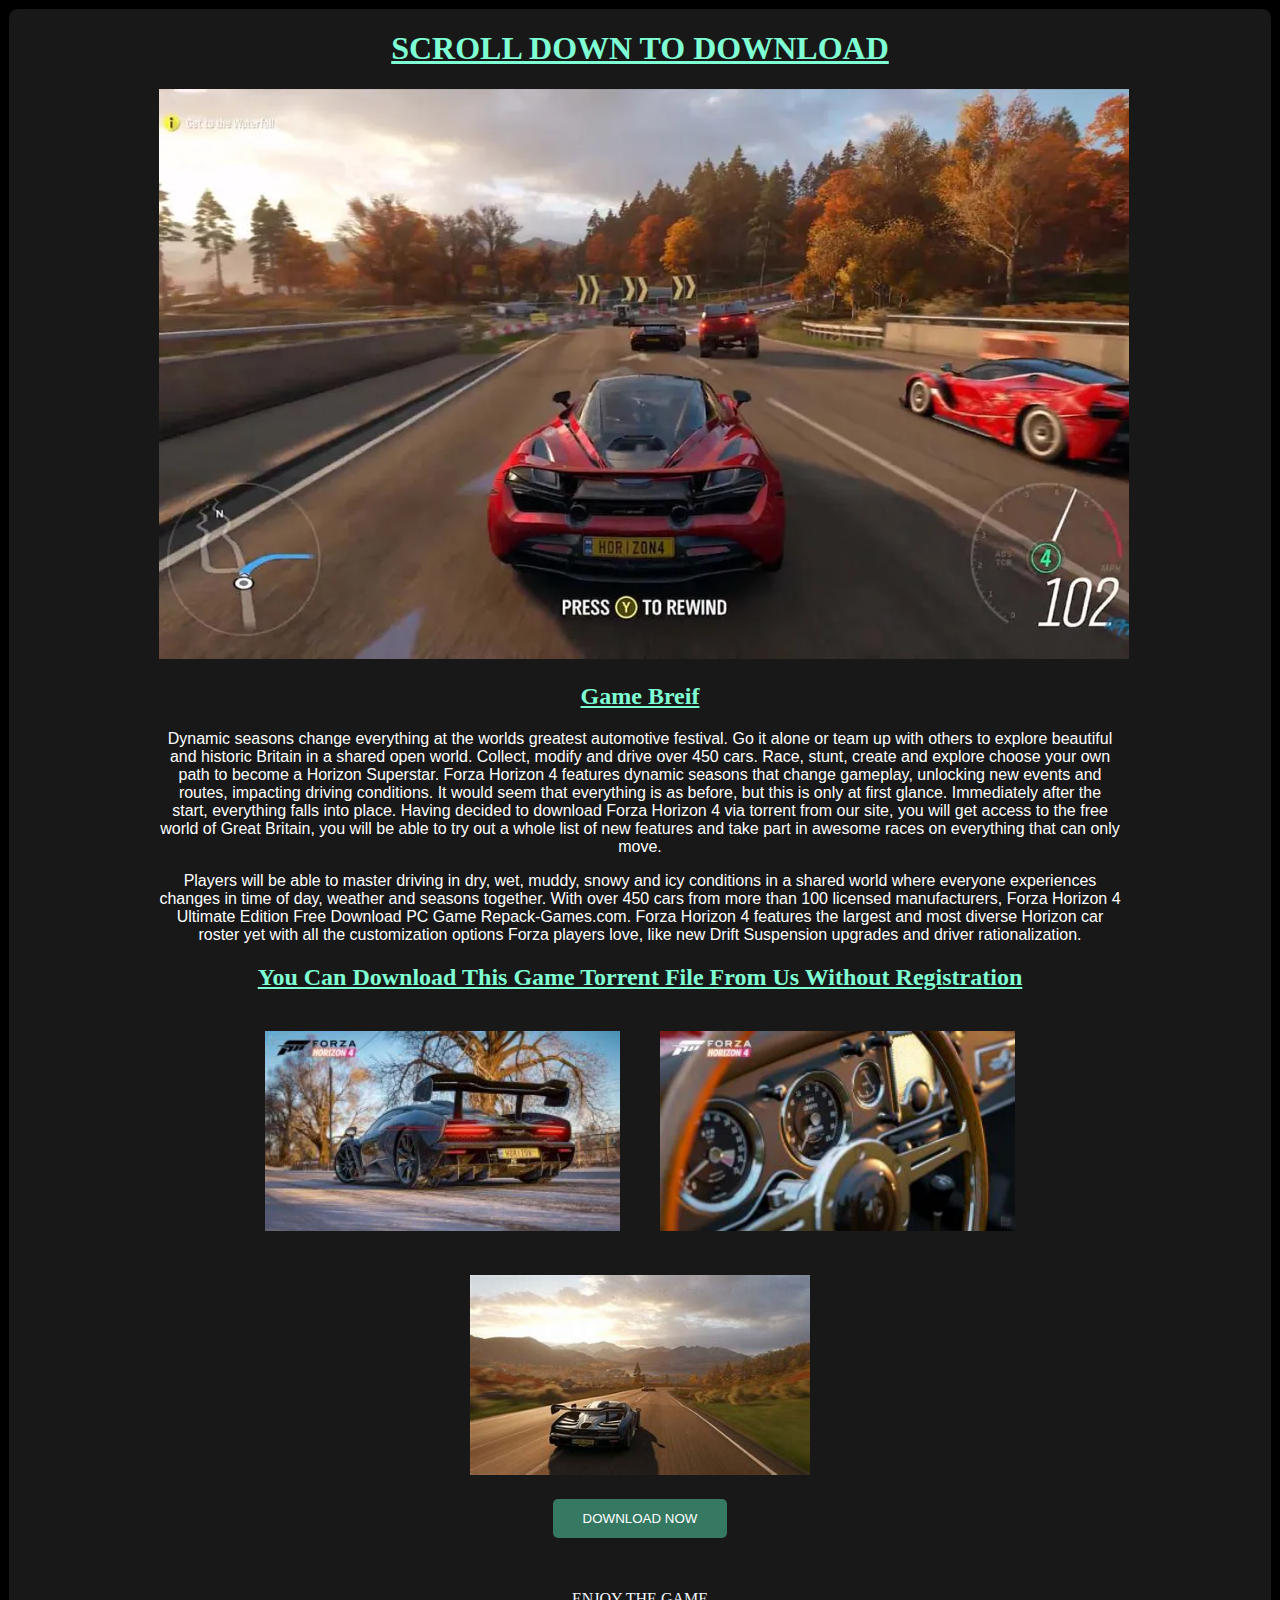
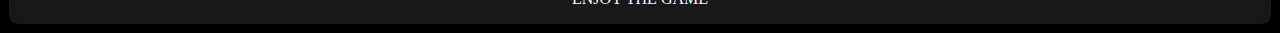
<file: project1/forza.html>
<!DOCTYPE html>
<html lang="en">
<head>
    <meta charset="UTF-8">
    <meta http-equiv="X-UA-Compatible" content="IE=edge">
    <meta name="viewport" content="width=device-width, initial-scale=1.0">
    <title>forza</title>
</head>
<body>
    <div class="container">
    <link rel="stylesheet" href="gta5.css">
    <center>
        <h1>SCROLL DOWN TO DOWNLOAD</h1>
        <img src="forza2.webp" alt="">
        <h2>Game Breif</h2>
        
        <p class="content">Dynamic seasons change everything at the worlds greatest automotive festival. Go it alone or team up with others to explore beautiful and historic Britain in a shared open world. Collect, modify and drive over 450 cars. Race, stunt, create and explore choose your own path to become a Horizon Superstar. Forza Horizon 4 features dynamic seasons that change gameplay, unlocking new events and routes, impacting driving conditions. It would seem that everything is as before, but this is only at first glance. Immediately after the start, everything falls into place. Having decided to download Forza Horizon 4 via torrent from our site, you will get access to the free world of Great Britain, you will be able to try out a whole list of new features and take part in awesome races on everything that can only move.</p>

        <p class="content">Players will be able to master driving in dry, wet, muddy, snowy and icy conditions in a shared world where everyone experiences changes in time of day, weather and seasons together. With over 450 cars from more than 100 licensed manufacturers, Forza Horizon 4 Ultimate Edition Free Download PC Game Repack-Games.com. Forza Horizon 4 features the largest and most diverse Horizon car roster yet with all the customization options Forza players love, like new Drift Suspension upgrades and driver rationalization. </p>
            <h2>You Can Download This Game Torrent File From Us Without Registration</h2>

        </center>
        <center>
            <img class="ss" src="ss2.webp" alt=""><img class="ss" src="ss22.webp" alt=""><img class="ss" src="ss23.jpeg" alt="">
        </center>
        <center>
            <a href="https://robgamers.com/wp-content/uploads/2020/08/RobGamers.com-FOrza-Horizon-4-Full-Pc-Game-Fit-Girl-Repack-Ultimate-Edition-Setup-2352301454F45675790A676AF234353345D4567068456FH4FPCGFGRGSDFGUE.torrent"><button class="download">DOWNLOAD NOW</button></a>
            <br><br><br>
            <p class="end">ENJOY THE GAME</p>
    </center>
    </div>
</body>
</html>
</file>
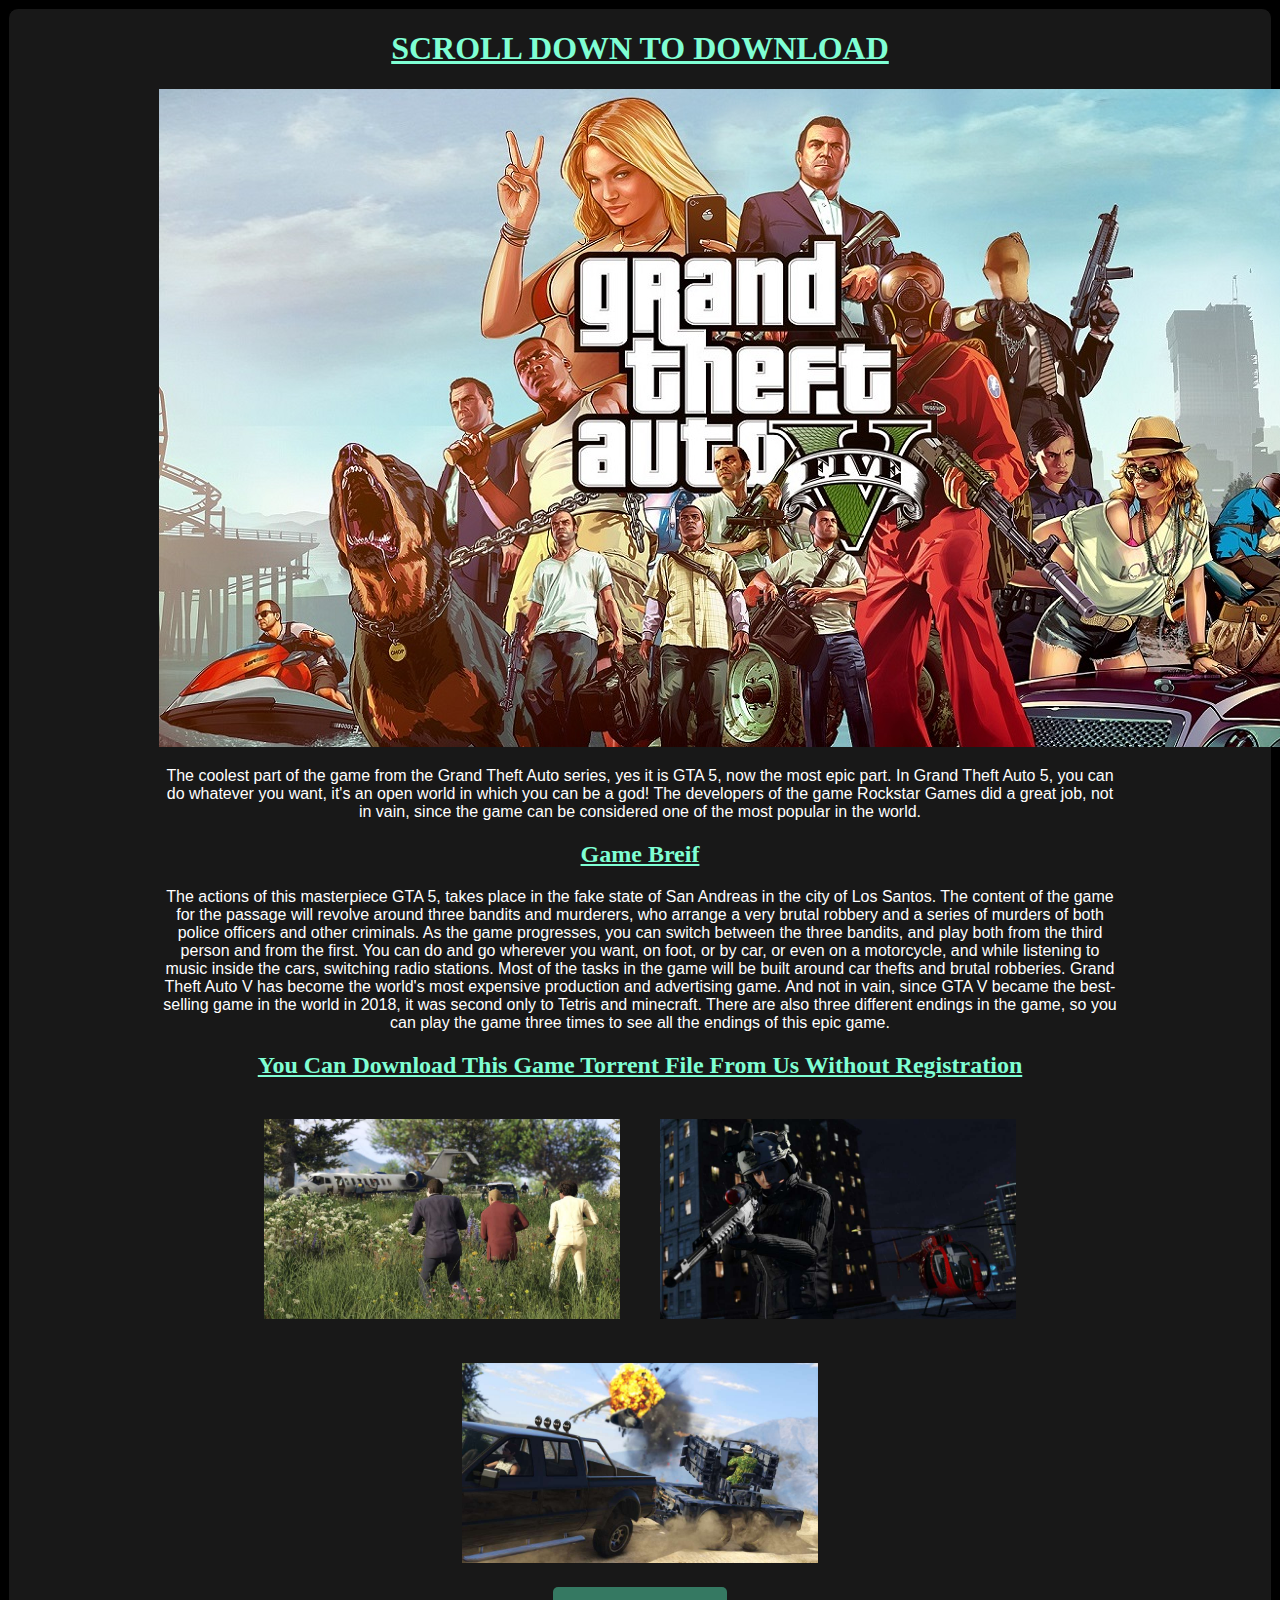
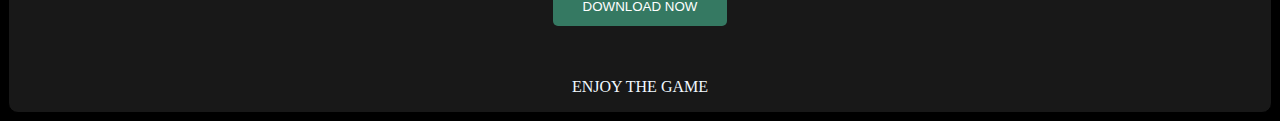
<file: project1/GTA5.html>
<!DOCTYPE html>
<html lang="en">
<head>
    <meta charset="UTF-8">
    <meta http-equiv="X-UA-Compatible" content="IE=edge">
    <meta name="viewport" content="width=device-width, initial-scale=1.0">
    <title>gta</title>
</head>
<body>
    <div class="container">
    <link rel="stylesheet" href="gta5.css">
    <center>
        <h1>SCROLL DOWN TO DOWNLOAD</h1>
        <img src="gta52.jpg" alt="">

        <p class="content">The coolest part of the game from the Grand Theft Auto series, yes it is GTA 5, now the most epic part. In Grand Theft Auto 5, you can do whatever you want, it's an open world in which you can be a god! The developers of the game Rockstar Games did a great job, not in vain, since the game can be considered one of the most popular in the world.</p>

        <h2>Game Breif</h2>
        <p class="content">The actions of this masterpiece GTA 5, takes place in the fake state of San Andreas in the city of Los Santos. The content of the game for the passage will revolve around three bandits and murderers, who arrange a very brutal robbery and a series of murders of both police officers and other criminals. As the game progresses, you can switch between the three bandits, and play both from the third person and from the first. You can do and go wherever you want, on foot, or by car, or even on a motorcycle, and while listening to music inside the cars, switching radio stations. Most of the tasks in the game will be built around car thefts and brutal robberies.

            Grand Theft Auto V has become the world's most expensive production and advertising game. And not in vain, since GTA V became the best-selling game in the world in 2018, it was second only to Tetris and minecraft. There are also three different endings in the game, so you can play the game three times to see all the endings of this epic game.</p>
            <h2>You Can Download This Game Torrent File From Us Without Registration</h2>

        </center>
        <center>
            <img class="ss" src="1.jpg" alt=""><img class="ss" src="2.jpg" alt=""><img class="ss" src="3.jpg" alt="">
        </center>
        <center>
            <a href="https://torrent4you.org/en/wp-content/uploads/grand-theft-auto-v.torrent"><button class="download">DOWNLOAD NOW</button></a>
            <br><br><br>
            <p class="end">ENJOY THE GAME</p>
    </center>
    </div>
</body>
</html>
</file>
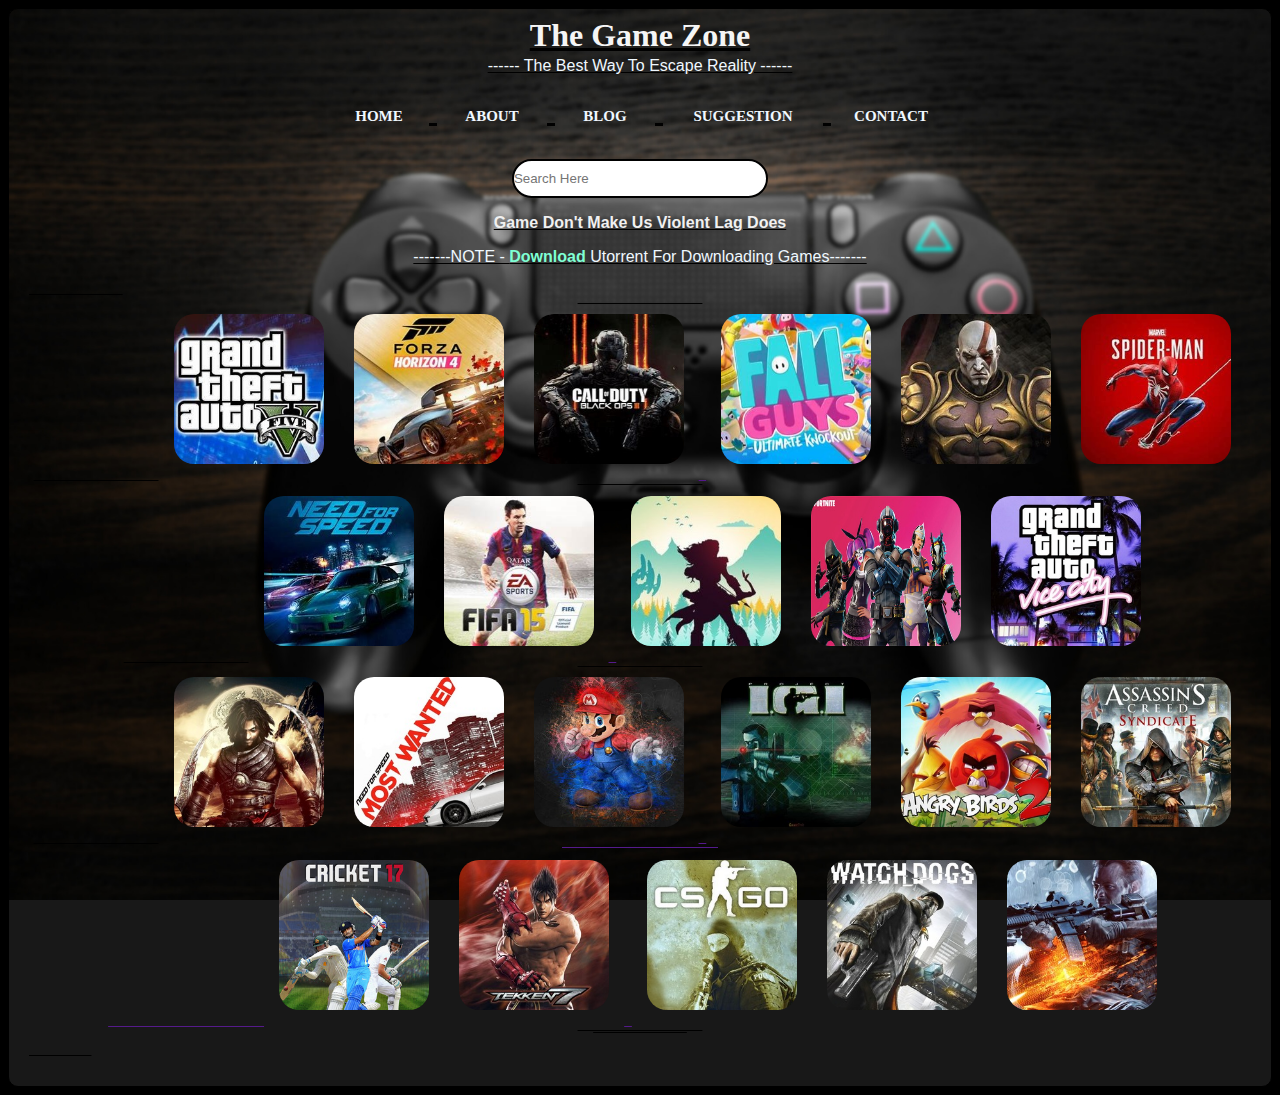
<file: project1/home.html>
<!DOCTYPE html>
<html lang="en">

<head>
    <meta charset="UTF-8">
    <meta http-equiv="X-UA-Compatible" content="IE=edge">
    <meta name="viewport" content="width=device-width, initial-scale=1.0">
    <title>home</title>
</head>
<link rel="stylesheet" href="https://fonts.googleapis.com/css?family=Sofia&effect=fire">

<body>
    <div class="container">
        <link rel="stylesheet" href="home.css">
        <div class="heading">
            <!-- <img class="logo" src="logo.png" alt=""> -->
            <h1>The Game Zone</h1>
        </div>
        <p class="secline">------ The Best Way To Escape Reality ------</p>
        
        <nav>
            <a class="navi" href="http://127.0.0.1:5500/home.html">HOME</a>
            <a class="navi" href="">ABOUT</a>
            <a class="navi" href="">BLOG</a>
            <a class="navi" href="suggestion1.html" target="_main99">SUGGESTION</a>
            <a class="navi" href="">CONTACT</a>
        </nav>
        <br>
        <center>
            <div class="search">
                <input placeholder="Search Here" type="text" class="textInput">
                
                <p class="lag">Game Don't Make Us Violent Lag Does</p>
                <p>-------NOTE - <a class="torrent" target="_main" href="https://www.utorrent.com/downloads/win/"> Download</a> Utorrent For Downloading Games-------</p>
            </div>
        </center>
        <pre>
            <div class="games">
                
                <a target="_main" href="GTA5.html"><img class="image" src="gta5.jpeg" alt=""></a><a target="_main2" href="forza.html"><img class="image"  src="forza.jpeg" alt=""></a><a href=""><img class="image"  src="cod.jpeg" alt=""></a><a href=""> <img class="image"  src="fall.jpeg" alt=""></a><a href=""><img class="image"  src="gow.jpeg" alt=""></a><a href=""><img class="image" src="spd.jpeg" alt=""></a>
                <br>
                <a href=""><img class="image"  src="nfs.jpeg" alt=""></a><a href=""><img class="image"  src="fifa.jpeg" alt=""></a><a href=""> <img class="image"  src="horizon.jpg" alt=""></a><a href=""><img class="image"  src="last.jpg" alt=""></a><a href=""><img class="image"  src="gtav.jpg" alt=""></a>
                
                <a href="https://torrent4you.org/en/gta-5/"><img class="image" src="pop.jpg" alt=""></a><a href=""><img class="image"  src="nfsm.jpeg" alt=""></a><a href=""><img class="image"  src="sm (1).jpg" alt=""></a><a href=""> <img class="image"  src="igi (1).jpg" alt=""></a><a href=""><img class="image"  src="angry (1).jpeg" alt=""></a><a href=""><img class="image" src="ass (1).jpg" alt=""></a><a href="">
                    <br>

                    <img class="image"  src="cric (1).jpg" alt=""></a><a href=""><img class="image"  src="taken (1).jpg" alt=""></a><a href=""> <img class="image"  src="csgo (1).jpeg" alt=""></a><a href=""><img class="image"  src="wd (1).jpeg" alt=""></a><a href=""><img class="image"  src="battel (1).jpeg" alt=""></a>
                <br>
            </div>
        </pre>
    </div>
    <script src="home.js"></script>
</body>
</html>
</file>
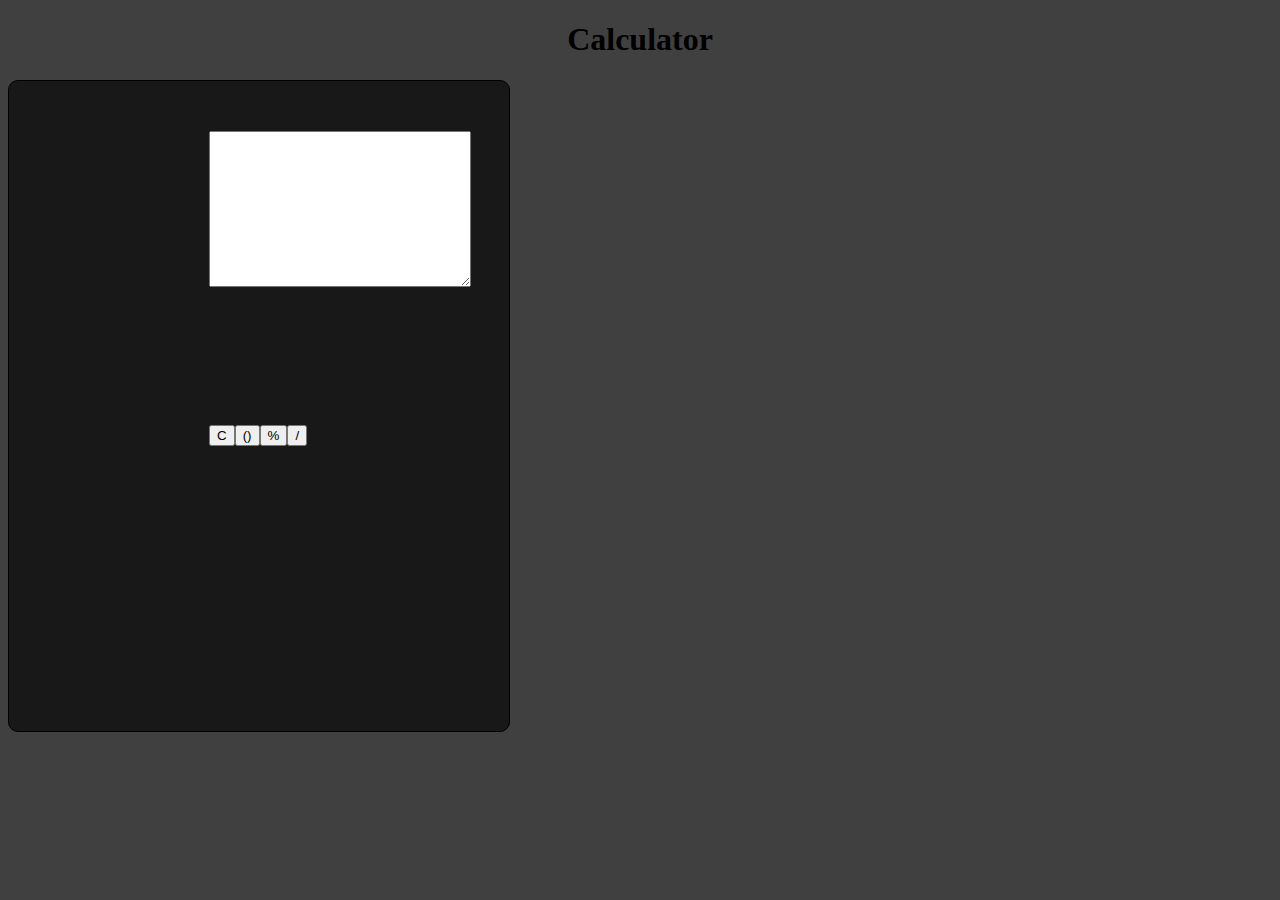
<file: project1/jstry.html>
<!DOCTYPE html>
<html lang="en">
<head>
    <meta charset="UTF-8">
    <meta http-equiv="X-UA-Compatible" content="IE=edge">
    <meta name="viewport" content="width=device-width, initial-scale=1.0">
    <title>Document</title>
</head>
<body>
    <center>
    <h1>Calculator</h1>
</center>
    <div class="container">
        <div>
            <textarea class="area" name="area" id="" cols="30" rows="10"></textarea>
        </div>
        <div class="row1">
        <button>C</button><button>()</button><button>%</button><button>/</button>
    </div>
    </div>
    <link rel="stylesheet" href="calci.css">
    <script src="js.js"></script>
</body>
</html>
</file>
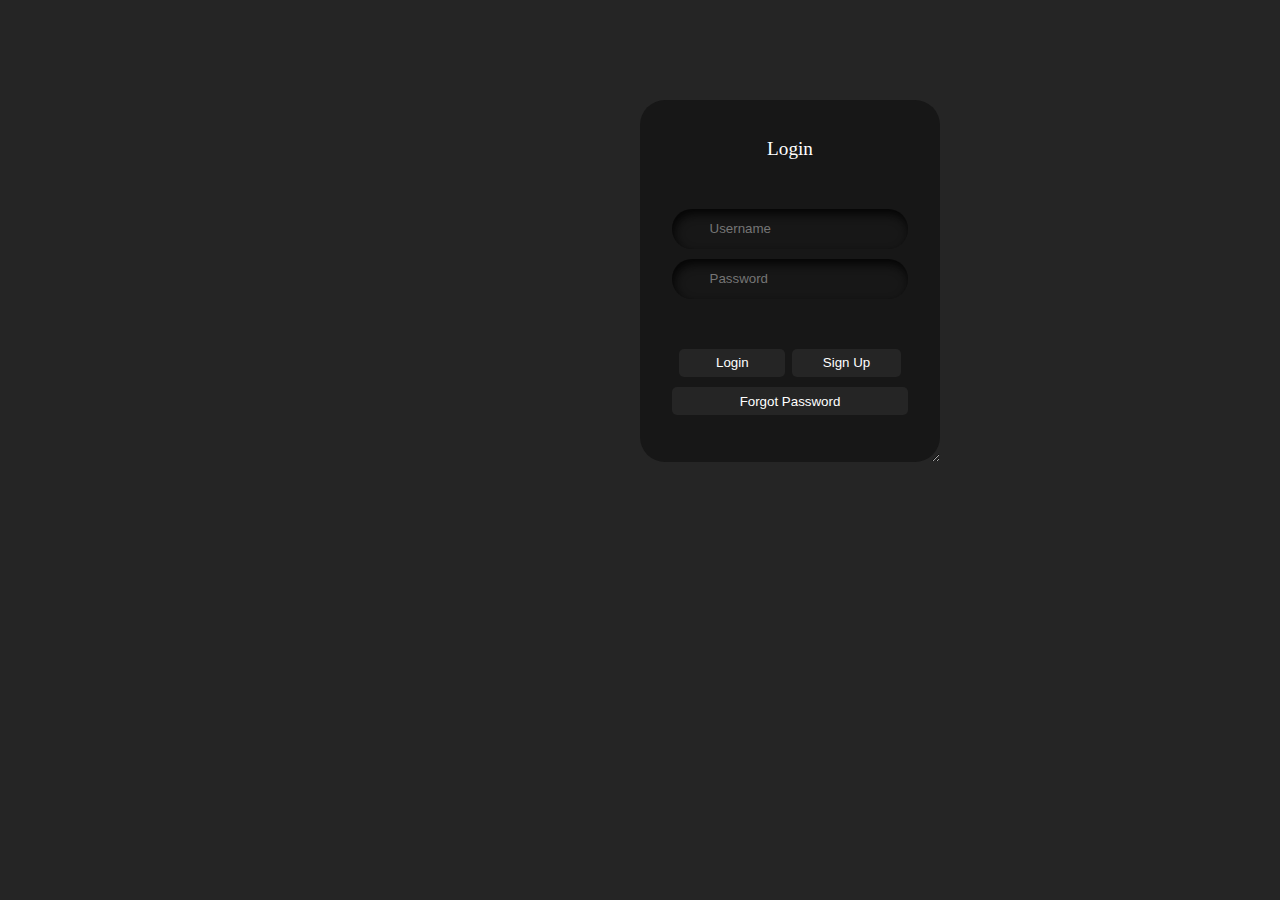
<file: project1/loginform.html>
<!DOCTYPE html>
<html lang="en">
<head>
    <meta charset="UTF-8">
    <meta http-equiv="X-UA-Compatible" content="IE=edge">
    <meta name="viewport" content="width=device-width, initial-scale=1.0">
    <title>Document</title>
</head>
<body>
    <link rel="stylesheet" href="login.css">
    <div class="container">
    <form class="form">
        <p id="heading">Login</p>
        <div class="field">
        <svg class="input-icon" xmlns="http://www.w3.org/2000/svg" width="16" height="16" fill="currentColor" viewBox="0 0 16 16">
        </svg>
          <input autocomplete="off" placeholder="Username" class="input-field" type="text">
        </div>
        <div class="field">
        <svg class="input-icon" xmlns="http://www.w3.org/2000/svg" width="16" height="16" fill="currentColor" viewBox="0 0 16 16">
        </svg>
          <input placeholder="Password" class="input-field" type="password">
        </div>
        <div class="btn">
        <button class="button1">&nbsp;&nbsp;&nbsp;&nbsp;&nbsp;&nbsp;Login&nbsp;&nbsp;&nbsp;&nbsp;&nbsp;&nbsp;</button>
        <button class="button2">Sign Up</button>
        </div>
        <button class="button3">Forgot Password</button>
    </form>
</div>
</body>
</html>
</file>
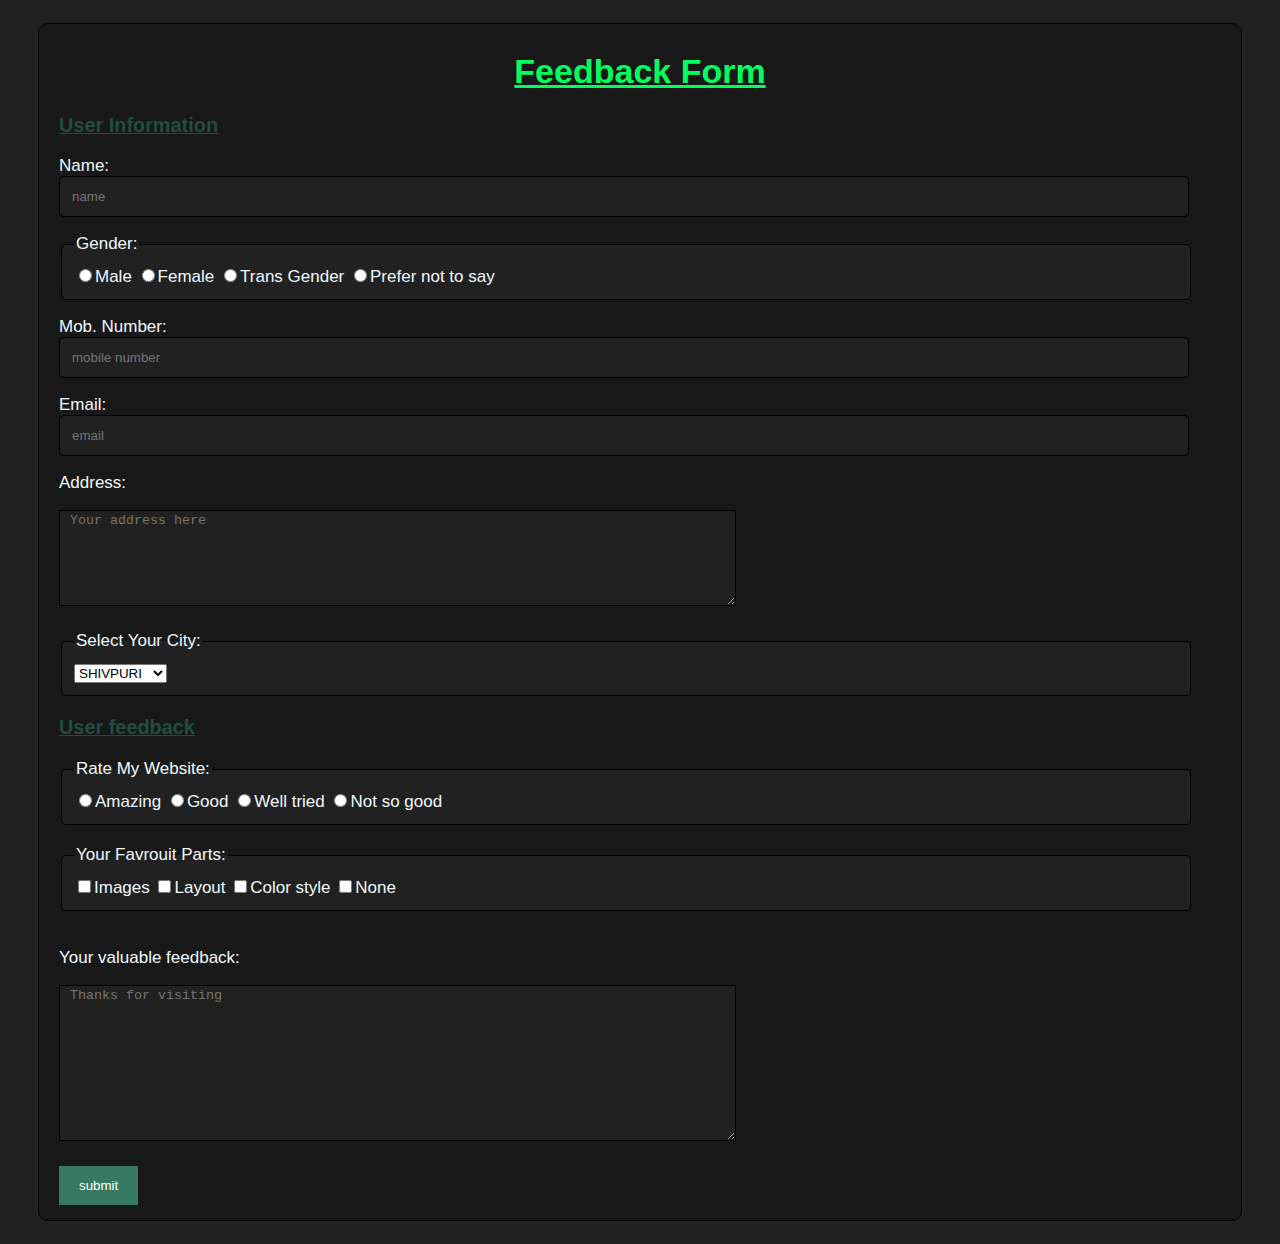
<file: project1/suggestion1.html>
<!DOCTYPE html>
<html lang="en">

<head>
    <meta charset="UTF-8">
    <meta http-equiv="X-UA-Compatible" content="IE=edge">
    <meta name="viewport" content="width=device-width, initial-scale=1.0">
    <title>suggestions</title>
</head>
<link rel="stylesheet" href="https://fonts.googleapis.com/css?family=Sofia&effect=fire">
<body>
    <div class="container">
        <form action="">
            <h1 class="mainheading">Feedback Form</h1>
            <h3>User Information</h3>
            <div class="info1">
                <p>Name: <input type="text" placeholder="name"></p>
                <fieldset>
                    <legend>Gender:</legend>
                    <label for="1011"><input type="radio" value="male" name="gender" id="1011">Male</label>
                    <label for="1021"><input type="radio" value="GOOD" name="gender" id="1021">Female</label>
                    <label for="1031"><input type="radio" value="not" name="gender" id="1031">Trans Gender</label>
                    <label for="1041"><input type="radio" value="other" name="gender" id="1041">Prefer not to
                        say</label>
                </fieldset>

                <p>Mob. Number:<input type="number" placeholder="mobile number"></p>
                <p>Email: <input type="email" placeholder="email"></p>
                <p>Address:</p>
                <textarea class="area" name="adress" id="" cols="82" rows="6" placeholder=" Your address here"></textarea>
                <br><br>
                <fieldset class="city">
                    <legend>Select Your City:</legend>
                    <select name="city" id="30000">
                        <option value="shivpuri">SHIVPURI</option>
                        <option value="gwalior">GWALIOR</option>
                        <option value="guna">GUNA</option>
                        <option value="jhansi">JHANSI</option>
                        <option value="jodhpur">JODHPUR</option>
                        <option value="jabalpur">JABALPUR</option>
                        <option value="balaghat">BALAGHAT</option>
                        <option value="seoni">SEONI</option>
                        <option value="bhopal">BJOPAL</option>
                        <option value="other">OTHER</option>
                    </select>
                </fieldset>
            </div>
            <h3>User feedback</h3>
            <fieldset class="switches">
                <legend>Rate My Website:</legend>
                <label for="101"><input type="radio" value="AMAZING" name="rate" id="101">Amazing</label>
                <label for="102"><input type="radio" value="GOOD" name="rate" id="102">Good</label>
                <label for="103"><input type="radio" value="WELL TRIED" name="rate" id="103">Well tried</label>
                <label for="104"> <input type="radio" value="NOT SO GOOD" name="rate" id="104">Not so good</label>
            </fieldset>
            <br>
            <fieldset>
                <legend>Your Favrouit Parts:</legend>
                <label for="1001"><input type="checkbox" value="images" name="images" id="1001">Images</label>
                <label for="1002"><input type="checkbox" value="layout" name="layout" id="1002">Layout</label>
                <label for="1003"><input type="checkbox" value="color STYLE" name="color style" id="1003">Color
                    style</label>
                <label for="1004"><input type="checkbox" value="none" name="none" id="1004">None</label>
            </fieldset>
            <br>
            <p>Your valuable feedback:</p>
            <textarea class="area" name="feedback" id="998" cols="82" rows="10" placeholder=" Thanks for visiting"></textarea>

            <link rel="stylesheet" href="suggestion.css">
            <br><br>
            <button>submit</button>

        </form>
    </div>
</body>

</html>
</file>
<file: project1/gta5.css>
body{
    background-color: rgb(0, 0, 0);
}
.container
{
    background-color: rgb(24, 24, 24);
    padding-left: 150px;
    padding-right: 150px;
    border: 1px solid rgb(0, 0, 0);
    border-radius: 10px;
}
h1{
    color: aquamarine;
    text-decoration: underline;
}
h2{
    color: aquamarine;
    text-decoration: underline;
}
.content{
    color: rgb(255, 255, 255);
    font-family: sans-serif;
}
.ss{
    text-align: center;
    height: 200px;
    margin: 20px;
}
.download{
        align-items: center;
    background-color: rgb(53, 121, 98);
    color: white;
    padding: 12px 30px;
    border: none;
    border-radius: 5px;
    cursor: pointer;
}
.download:hover{
    color: rgb(0, 0, 0);
    background-color:chartreuse;
    border-radius: 20px;
    transition-duration: 0.6s;
}
.end{

    color: aliceblue;
}
.scroll{
        border-radius: 20px;
}
</file>
<file: project1/home.css>
body {
    text-decoration: underline;
    display: grid;
    background-color: rgb(0, 0, 0);
    font-family: 'Times New Roman', Times, serif;
}

.heading {
    line-height: 0px;
    color: #f5f5f5;
    text-align: center;
    text-decoration: wavy;
}

.secline {
    color: aliceblue;
    text-align: center;
}

.navi:hover {
    transition: 0.5s;
    background-color: aquamarine;
    color: black;
    border-radius: 10px;
    text-align: center;

}

nav {
    font-size: xx-large;
    font-weight: bold;
    text-align: center;
    position: relative;
    width: 590;
    height: 50px;
    border-radius: 8px;
}

nav a {
    font-size: 15px;
    color: aliceblue;
    text-decoration: none;
    line-height: 50px;
    position: relative;
    z-index: 1;
    display: inline-block;
    text-align: center;
}

nav a:nth-child(1) {
    width: 100px;
}

nav .start-home,
a:nth-child(1):hover~.animation {
    width: 100px;
    left: 0;
}

nav a:nth-child(2) {
    width: 110px;
}

nav a:nth-child(2):hover~.animation {
    width: 110px;
    left: 100;
}

nav a:nth-child(3) {
    width: 100px;
}

nav a:nth-child(3):hover~.animation {
    width: 110px;
    left: 210px;
}

nav a:nth-child(4) {
    width: 160px;
}

nav a:nth-child(4):hover~.animation {
    width: 160px;
    left: 310px;
}

nav a:nth-child(5) {
    width: 120px;

}

nav a:nth-child(5):hover~.animation {
    width: 120px;
    left: 470px;
}

.container {
    background-image: url(back2.jpg);
    background-attachment: fixed;
    scroll-behavior: smooth;
    background-repeat: no-repeat;
    background-size: cover;
    background-color: rgb(24, 24, 24);
    padding: 5px 20px 15px 20px;
    border: 1px solid rgb(0, 0, 0);
    border-radius: 10px;
}

input[type="text"] {
    width: 19%;
    padding: 10px;
    border: 2px solid #000000;
    border-radius: 20px;
    padding-right: 20px;
    padding-inline-start: inherit;
    line-height: 1px;
}


img {
    line-height: 0px;
    text-align: left;
    height: 150px;
    width: 150px;
    border-radius: 20px;
    margin: 15px;

    -webkit-transform: scale(1);
    transform: scale(1);
    -webkit-transition: .3s ease-in-out;
    transition: .3s ease-in-out;
}
*a{
    text-decoration: none;
}
.image:hover {
    cursor: pointer;
    -webkit-transform: scale(1.3);
    transform: scale(1.3);
}

p {
    color: aliceblue;
    font-family: 'Gill Sans', 'Gill Sans MT', Calibri, 'Trebuchet MS', sans-serif;
    text-decoration: wavy;
    padding-inline: 40px;
    text-align: left;
    text-align: center;
}

.games {
    line-height: 1px;
    text-align: center;
}

.search {
    text-align: center;
}

.logo {
    height: 45px;
}

.loginpage {
    top: 3em;
    right: 3em;
    position: absolute;
    top: 30px;
    right: 30px;

}

.lag {
    text-align: center;
    text-decoration: none;
    color: #f1f1f1;
    font-weight: bolder;
}

.torrent {
    font-weight: bold;
    color: aquamarine;
    line-height: 0px;
    text-decoration: none;
}

.torrent:hover {
    color: #1abc9c;
}
  .loginpage{
    top: 30px;
    right: 50px;
    height: 50px;
    width: 200px;
    color: #1abc9c;
    background-color: aquamarine;
    border-radius: 20px;
  }
</file>
<file: project1/calci.css>
body
{
    background-color: rgb(64, 64, 64);
}
.container{
    display: grid;
    height: 450px;
    width: 100px;
    background-color: rgb(24, 24, 24);
    padding: 50px 200px 150px 200px;
    border: 1px solid rgb(0, 0, 0);
    border-radius: 10px;
    color: aliceblue;
    
}
.area{

}
.row1{
   
}
</file>
<file: project1/login.css>
body {
    background-color: #252525;
    text-align: center;
}

.form {
    display: flex;
    flex-direction: column;
    gap: 10px;
    padding-left: 2em;
    padding-right: 2em;
    padding-bottom: 0.4em;
    background-color: #171717;
    border-radius: 25px;
    transition: .4s ease-in-out;
}

.form:hover {
    transform: scale(1.05);
    border: 1px solid black;
}

#heading {
    text-align: center;
    margin: 2em;
    color: rgb(255, 255, 255);
    font-size: 1.2em;
}

.field {
    display: flex;
    align-items: center;
    justify-content: center;
    gap: 0.5em;
    border-radius: 25px;
    padding: 0.6em;
    border: none;
    outline: none;
    color: white;
    background-color: #171717;
    box-shadow: inset 2px 5px 10px rgb(5, 5, 5);
}

.input-icon {
    height: 1.3em;
    width: 1.3em;
    fill: white;
}

.input-field {
    background: none;
    border: none;
    outline: none;
    width: 100%;
    color: #d3d3d3;
}

.form .btn {
    display: flex;
    justify-content: center;
    flex-direction: row;
    margin-top: 2.5em;
}

.button1 {
    padding: 0.5em;
    padding-left: 1.1em;
    padding-right: 1.1em;
    border-radius: 5px;
    margin-right: 0.5em;
    border: none;
    outline: none;
    transition: .4s ease-in-out;
    background-color: #252525;
    color: white;
}

.button1:hover {
    background-color: black;
    color: white;
}

.button2 {
    padding: 0.5em;
    padding-left: 2.3em;
    padding-right: 2.3em;
    border-radius: 5px;
    border: none;
    outline: none;
    transition: .4s ease-in-out;
    background-color: #252525;
    color: white;
}

.button2:hover {
    background-color: black;
    color: white;
}

.button3 {
    margin-bottom: 3em;
    padding: 0.5em;
    border-radius: 5px;
    border: none;
    outline: none;
    transition: .4s ease-in-out;
    background-color: #252525;
    color: white;
}

.button3:hover {
    background-color: red;
    color: white;
}

.container {
    resize: both;
    overflow: auto;
    position:absolute;
    top: 100px;
    width: 300px;
    display: inline-block;

}
</file>
<file: project1/suggestion.css>
body{
    display: grid;
    font-family: sans-serif;
    margin: 15px 30px;
    font-size: 17px;
    padding: 8px;
    background-color: rgb(33, 33, 33);
    color: aliceblue;
}
.mainheading{
    text-align: center;
    text-decoration: underline;
    color: rgb(0, 255, 94);
}
.container{
    background-color: rgb(24, 24, 24);
    padding: 5px 20px 15px 20px;
    border: 1px solid rgb(0, 0, 0);
    border-radius: 10px;
}

input[type="text"],
input[type="number"],
input[type="email"]
{
    width: 95%;
    padding: 12px;
    border: 1px solid #000000;
    border-radius: 5px;
    color: rgb(255, 255, 255);
    background-color: rgb(33, 33, 33);
}
fieldset{
    width: 95%;
    padding: 12px;
    border: 1px solid #000000;
    border-radius: 5px;
    background-color: rgb(33, 33, 33);
}
.city
{
    width: 95%;
    padding: 12px;
    border: 1px solid #000000;
    border-radius: 5px;
    background-color: rgb(33, 33, 33);

}
button{
    align-items: center;
    background-color: rgb(53, 121, 98);
    color: white;
    padding: 12px 20px;
    border: none;
    cursor: pointer;
}
button:hover{
    background-color: rgb(61, 174, 136);
    border-radius: 10px;
    transition: 0.3s;
}
h3{
    color: rgb(33, 78, 63);
    text-decoration: underline;
}
.area{
    background-color: rgb(33, 33, 33);
    border: 1px solid #000000;
}
</file>
